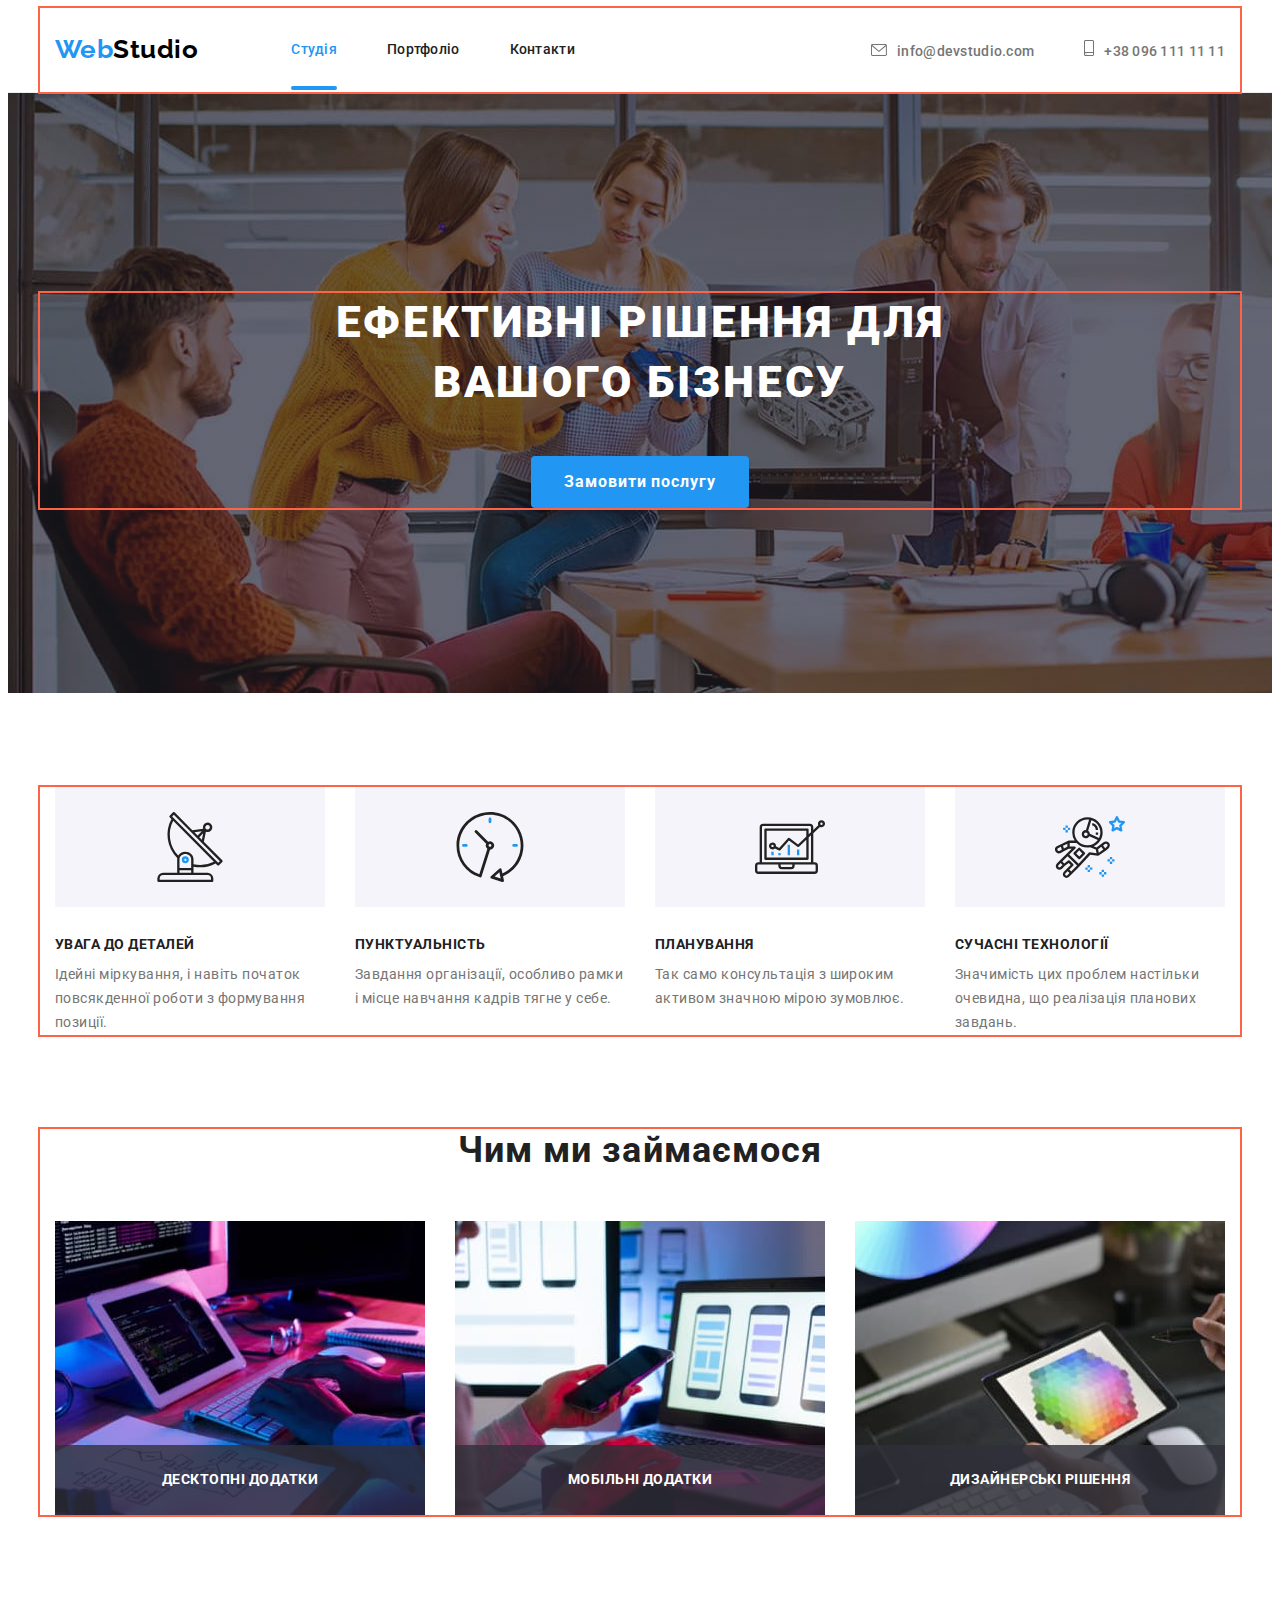
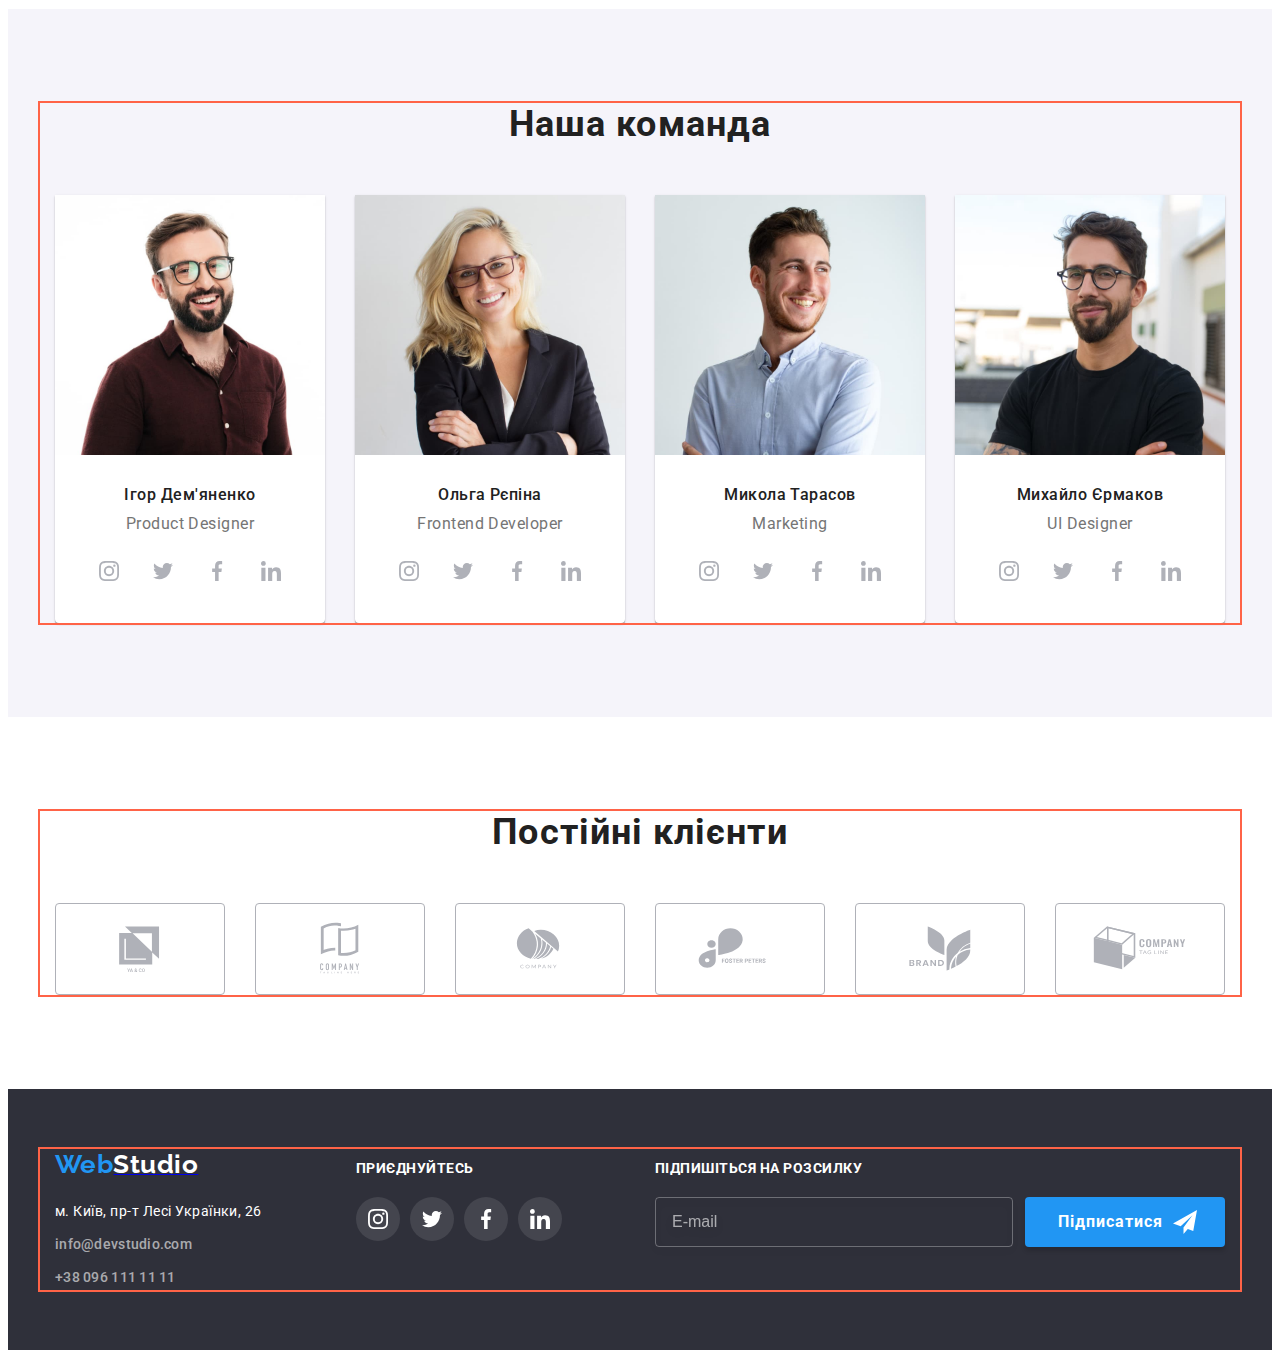
<file: index.html>
<!DOCTYPE html>
<html lang="uk">

<head>
    <meta charset="UTF-8" />
    <meta http-equiv="X-UA-Compatible" content="IE=edge" />
    <meta name="viewport" content="width=device-width, initial-scale=1.0" />
    <title>WebStudio</title>
    <link
        href="https://fonts.googleapis.com/css2?family=Raleway:wght@700&family=Roboto:wght@400;500;700;900&display=swap"
        rel="stylesheet">
    <link rel="stylesheet" href="https://cdnjs.cloudflare.com/ajax/libs/modern-normalize/1.1.0/modern-normalize.min.css"
        integrity="sha512-wpPYUAdjBVSE4KJnH1VR1HeZfpl1ub8YT/NKx4PuQ5NmX2tKuGu6U/JRp5y+Y8XG2tV+wKQpNHVUX03MfMFn9Q=="
        crossorigin="anonymous" referrerpolicy="no-referrer" />
    <link rel="stylesheet" href="./css/styles.css" />
</head>


<!--Шапка сайту  -->

<body>
    <header>
        <div class="container main-nav">
            <a href="./index.html" class="logo"> <span class="web">Web</span>Studio</a>

            <nav>
                <ul class="site-nav list">
                    <li class="item"><a href="./index.html" class="link current">Студія</a></li>
                    <li class="item"><a href="./portfolio.html" class="link">Портфоліо</a></li>
                    <li class="item"><a href="" class="link">Контакти</a></li>
                </ul>
            </nav>
            <ul class="auth-nav list">
                <li class="item mail-item"><a href="mailto:info@devstudio.com" class="link mail">
                        <svg class="svg-mail" width="16" height="12">
                            <use href="./images/icon.svg#icon-mail"></use>
                        </svg>info@devstudio.com</a></li>
                <li class="item tel-item"><a href="tel:+380961111111" class="link tel">
                        <svg class="svg-tel" width="10" height="16">
                            <use href="./images/icon.svg#icon-smartphone"></use>
                        </svg>+38 096 111 11 11</a></li>

            </ul>
        </div>

    </header>


    <!-- Герой -->

    <main>
        <section class="hero">
            <div class="container">
                <h1 class="hero-title"> ЕФЕКТИВНІ РІШЕННЯ ДЛЯ ВАШОГО БІЗНЕСУ</h1>
                <button type="button" class="button" data-modal-open>Замовити послугу</button>
            </div>

        </section>

        <!-- Особливості -->
        <section class="feature">
            <div class="container">
                <ul class="list">
                    <li class="feature-item">
                        <div class="feature-icons">
                            <svg class="feature-icon" width="70" heihgt="70">
                                <use href="./images/icon.svg#icon-anthena"></use>
                            </svg>
                        </div>
                        <h3 class="feature-title">УВАГА ДО ДЕТАЛЕЙ</h3>
                        <p class="feature-text">Ідейні міркування, і навіть початок повсякденної роботи з формування
                            позиції.</p>
                    </li>
                    <li class="feature-item">
                        <div class="feature-icons">
                            <svg class="feature-icon" width="70" heihgt="70">
                                <use href="./images/icon.svg#icon-clock"></use>
                            </svg>
                        </div>
                        <h3 class="feature-title">ПУНКТУАЛЬНІСТЬ</h3>
                        <p class="feature-text">Завдання організації, особливо рамки і місце навчання кадрів тягне у
                            себе.
                        </p>
                    </li>
                    <li class="feature-item">
                        <div class="feature-icons">
                            <svg class="feature-icon" width="70" heihgt="70">
                                <use href="./images/icon.svg#icon-diagram"></use>
                            </svg>
                        </div>
                        <h3 class="feature-title">ПЛАНУВАННЯ</h3>
                        <p class="feature-text">Так само консультація з широким активом значною мірою зумовлює.</p>
                    </li>
                    <li class="feature-item">
                        <div class="feature-icons">
                            <svg class="feature-icon" width="70" heihgt="70">
                                <use href="./images/icon.svg#icon-astronaut"></use>
                            </svg>
                        </div>
                        <h3 class="feature-title">СУЧАСНІ ТЕХНОЛОГІЇ</h3>
                        <p class="feature-text">Значимість цих проблем настільки очевидна, що реалізація планових
                            завдань.
                        </p>
                    </li>
                </ul>
            </div>

        </section>

        <!-- Чим ми займаємося -->
        <section class="section">
            <div class="container">
                <h2 class="section-title">Чим ми займаємося</h2>
                <ul class="list">
                    <li class="list-img"> <img src="./images/laptop1.jpg" alt="ноутбук" width="370">
                        <p class="list-text">Десктопні додатки</p>
                    </li>
                    <li class="list-img"> <img src="./images/phone2.jpg" alt="телефон" width="370">
                        <p class="list-text">Мобільні додатки</p>
                    </li>
                    <li class="list-img"> <img src="./images/tablet3.jpg" alt="планшет" width="370">
                        <p class="list-text">Дизайнерські рішення</p>
                    </li>
                </ul>
            </div>

        </section>

        <!-- Наша команда -->
        <section class="section team">
            <div class="container">
                <h2 class="section-title">Наша команда</h2>
                <ul class="list">
                    <li class="list-item">

                        <img src="./images/ihor.jpg" alt="ihor" width="270" />
                        <div class="name-work">
                            <p class="name">Ігор Дем'яненко</p>
                            <p class="work">Product Designer</p>
                            <ul class="soc-list list">
                                <li class="soc-item">
                                    <a href="" class="soc-link">
                                        <svg class="icon-site" width="20" height="20">
                                            <use href="./images/icon.svg#icon-inst"></use>
                                        </svg>
                                    </a>
                                </li>
                                <li class="soc-item">
                                    <a href="" class="soc-link">
                                        <svg class="icon-site" width="20" height="20">
                                            <use href="./images/icon.svg#icon-twit"></use>
                                        </svg>
                                    </a>
                                </li>
                                <li class="soc-item">
                                    <a href="" class="soc-link">
                                        <svg class="icon-site" width="20" height="20">
                                            <use href="./images/icon.svg#icon-facebook"></use>
                                        </svg>
                                    </a>
                                </li>
                                <li class="soc-item">
                                    <a href="" class="soc-link">
                                        <svg class="icon-site" width="20" height="20">
                                            <use href="./images/icon.svg#icon-linked"></use>
                                        </svg>
                                    </a>
                                </li>
                            </ul>
                        </div>



                    </li>
                    <li class="list-item">

                        <img src="./images/olha2.jpg" alt="olha" width="270" />
                        <div class="name-work">
                            <p class="name">Ольга Рєпіна</p>
                            <p class="work">Frontend Developer</p>
                            <ul class="soc-list list">
                                <li class="soc-item">
                                    <a href="" class="soc-link">
                                        <svg class="icon-site" width="20" height="20">
                                            <use href="./images/icon.svg#icon-inst"></use>
                                        </svg>
                                    </a>
                                </li>
                                <li class="soc-item">
                                    <a href="" class="soc-link">
                                        <svg class="icon-site" width="20" height="20">
                                            <use href="./images/icon.svg#icon-twit"></use>
                                        </svg>
                                    </a>
                                </li>
                                <li class="soc-item">
                                    <a href="" class="soc-link">
                                        <svg class="icon-site" width="20" height="20">
                                            <use href="./images/icon.svg#icon-facebook"></use>
                                        </svg>
                                    </a>
                                </li>
                                <li class="soc-item">
                                    <a href="" class="soc-link">
                                        <svg class="icon-site" width="20" height="20">
                                            <use href="./images/icon.svg#icon-linked"></use>
                                        </svg>
                                    </a>
                                </li>
                            </ul>
                        </div>



                    </li>
                    <li class="list-item">

                        <img src="./images/mykola3.jpg" alt="mykola" width="270" />
                        <div class="name-work">
                            <p class="name">Микола Тарасов</p>
                            <p class="work">Marketing</p>
                            <ul class="soc-list list">
                                <li class="soc-item">
                                    <a href="" class="soc-link">
                                        <svg class="icon-site" width="20" height="20">
                                            <use href="./images/icon.svg#icon-inst"></use>
                                        </svg>
                                    </a>
                                </li>
                                <li class="soc-item">
                                    <a href="" class="soc-link">
                                        <svg class="icon-site" width="20" height="20">
                                            <use href="./images/icon.svg#icon-twit"></use>
                                        </svg>
                                    </a>
                                </li>
                                <li class="soc-item">
                                    <a href="" class="soc-link">
                                        <svg class="icon-site" width="20" height="20">
                                            <use href="./images/icon.svg#icon-facebook"></use>
                                        </svg>
                                    </a>
                                </li>
                                <li class="soc-item">
                                    <a href="" class="soc-link">
                                        <svg class="icon-site" width="20" height="20">
                                            <use href="./images/icon.svg#icon-linked"></use>
                                        </svg>
                                    </a>
                                </li>
                            </ul>
                        </div>


                    </li>
                    <li class="list-item">

                        <img src="./images/mykhailo.jpg" alt="mykhailo" width="270" />
                        <div class="name-work">
                            <p class="name">Михайло Єрмаков</p>
                            <p class="work">UI Designer</p>
                            <ul class="soc-list list">
                                <li class="soc-item">
                                    <a href="" class="soc-link">
                                        <svg class="icon-site" width="20" height="20">
                                            <use href="./images/icon.svg#icon-inst"></use>
                                        </svg>
                                    </a>
                                </li>
                                <li class="soc-item">
                                    <a href="" class="soc-link">
                                        <svg class="icon-site" width="20" height="20">
                                            <use href="./images/icon.svg#icon-twit"></use>
                                        </svg>
                                    </a>
                                </li>
                                <li class="soc-item">
                                    <a href="" class="soc-link">
                                        <svg class="icon-site" width="20" height="20">
                                            <use href="./images/icon.svg#icon-facebook"></use>
                                        </svg>
                                    </a>
                                </li>
                                <li class="soc-item">
                                    <a href="" class="soc-link">
                                        <svg class="icon-site" width="20" height="20">
                                            <use href="./images/icon.svg#icon-linked"></use>
                                        </svg>
                                    </a>
                                </li>
                            </ul>

                        </div>


                    </li>

                </ul>
            </div>

        </section>
        <section class="section">
            <div class="container">
                <h2 class="section-title">Постійні клієнти</h2>
                <ul class="list list-klient">
                    <li class="item-klient">
                        <a class="link-klient" href="">
                            <svg class="icon-klient" width="106" height="60">
                                <use href="./images/icon.svg#icon-klient1">

                                </use>
                            </svg></a>
                    </li>
                    <li class="item-klient">
                        <a class="link-klient" href="">
                            <svg class="icon-klient" width="106" height="60">
                                <use href="./images/icon.svg#icon-klient2">

                                </use>
                            </svg></a>
                    </li>
                    <li class="item-klient">
                        <a class="link-klient" href="">
                            <svg class="icon-klient" width="106" height="60">
                                <use href="./images/icon.svg#icon-klient3">

                                </use>
                            </svg></a>
                    </li>
                    <li class="item-klient">
                        <a class="link-klient" href="">
                            <svg class="icon-klient" width="106" height="60">
                                <use href="./images/icon.svg#icon-klient4">

                                </use>
                            </svg></a>
                    </li>
                    <li class="item-klient">
                        <a class="link-klient" href="">
                            <svg class="icon-klient" width="106" height="60">
                                <use href="./images/icon.svg#icon-klient5">

                                </use>
                            </svg></a>
                    </li>
                    <li class="item-klient">
                        <a class="link-klient" href="">
                            <svg class="icon-klient" width="106" height="60">
                                <use href="./images/icon.svg#icon-klient6">

                                </use>
                            </svg></a>
                    </li>
                </ul>
            </div>
        </section>

    </main>

    <!-- Підвал -->
    <footer class="footer">
        <div class="container">
            <div class=""> <a href="./index.html" class="footer-logo"> <span class="web">Web</span><span
                        class="studio">Studio</span>
                </a>
                <address class="address">
                    <p class="address-text">м. Київ, пр-т Лесі Українки, 26</p>
                    <ul class="footer-list list">
                        <li> <a href="mailto:info@devstudio.com" class="link footer-mail">info@devstudio.com</a> </li>
                        <li> <a href="tel:+380961111111" class="link footer-tel">+38 096 111 11 11</a> </li>
                    </ul>
                </address>
            </div>

            <div class="add-footer">
                <h3 class="footer-title">ПРИЄДНУЙТЕСЬ</h3>
                <ul class="list list-footer">
                    <li class="item-soc-footer">
                        <a href="" class="link-footer">
                            <svg class="icon-footer" width="20" height="20">
                                <use href="./images/icon.svg#icon-inst"></use>
                            </svg>
                        </a>
                    </li>
                    <li class="item-soc-footer">
                        <a href="" class="link-footer">
                            <svg class="icon-footer" width="20" height="20">
                                <use href="./images/icon.svg#icon-twit"></use>
                            </svg>
                        </a>
                    </li>
                    <li class="item-soc-footer">
                        <a href="" class="link-footer">
                            <svg class="icon-footer" width="20" height="20">
                                <use href="./images/icon.svg#icon-facebook"></use>
                            </svg>
                        </a>
                    </li>
                    <li class="item-soc-footer">
                        <a href="" class="link-footer">
                            <svg class="icon-footer" width="20" height="20">
                                <use href="./images/icon.svg#icon-linked"></use>
                            </svg>
                        </a>
                    </li>
                </ul>
            </div>
            <div class="footer-sunscribe">
                <h3 class="footer-title">Підпишіться на розсилку</h3>
                <form class="subscribe">

                    <input type="email" class="input-subscribe" placeholder="E-mail">
                    <button type="submit" class="button btn-telegram">Підписатися <span class="telegram">
                            <svg class="icon-telegram" width="24" height="24">
                                <use href="./images/icon.svg#icon-telegram"></use>
                            </svg>
                        </span> </button>

                </form>

            </div>

        </div>



    </footer>
    <div class="backdrop is-hidden" data-modal>
        <div class="modal">
            <button type="button" class="modal-close" data-modal-close>
                <svg class="icon-close" width="11" height="11">
                    <use href="./images/icon.svg#icon-close"></use>
                </svg>
            </button>
            <h2 class="modal-title">Залиште свої дані, ми вам передзвонимо</h2>
            <form class="modal-form">
                <div class="modal-field">
                    <label for="name" class="input-label">Ім'я</label>
                    <div class="modal-wrap">
                        <input id="name" type="text" class="modal-input" name="user-name">
                        <svg class="modal-icon" width="18" height="18">
                            <use href="./images/icon.svg#icon-person"></use>
                        </svg>
                    </div>
                </div>

                <div class="modal-field">
                    <label for="tel" class="input-label">Телефон</label>
                    <div class="modal-wrap"> <input id="tel" type="tel" class="modal-input" name="user-tel">
                        <svg class="modal-icon" width="18" height="18">
                            <use href="./images/icon.svg#icon-phone-black"></use>
                        </svg>
                    </div>

                </div>
                <div class="modal-field">
                    <label for="mail" class="input-label">Пошта</label>
                    <div class="modal-wrap"> <input id="mail" type="email" name="user-mail" class="modal-input">
                        <svg class="modal-icon" width="18" height="18">
                            <use href="./images/icon.svg#icon-email-black"></use>
                        </svg>
                    </div>
                </div>

                <div class="modal-field">
                    <label for="comment-title" class="input-label">Коментар</label>
                    <textarea name="user-comment" id="comment-title" placeholder="Введіть текст"
                        class="comment"></textarea>

                </div>

                <div class="modal-field">
                    <input type="checkbox" name="policy" id="policy" class="modal-check hide">
                    <label for="policy" class="check-text">
                        <span>
                            <svg class="check-icon" width="16" height="15">
                                <use href="./images/icon.svg#icon-check"></use>
                            </svg>
                        </span>
                        Погоджуюся з розсилкою та приймаю <a href="" class="link-policy">Умови договору</a> </label>
                </div>
                <button type="submit" class="button send">Відправити</button>
            </form>
        </div>
    </div>

    <script src="./js/modal.js"></script>
</body>

</html>
</file>
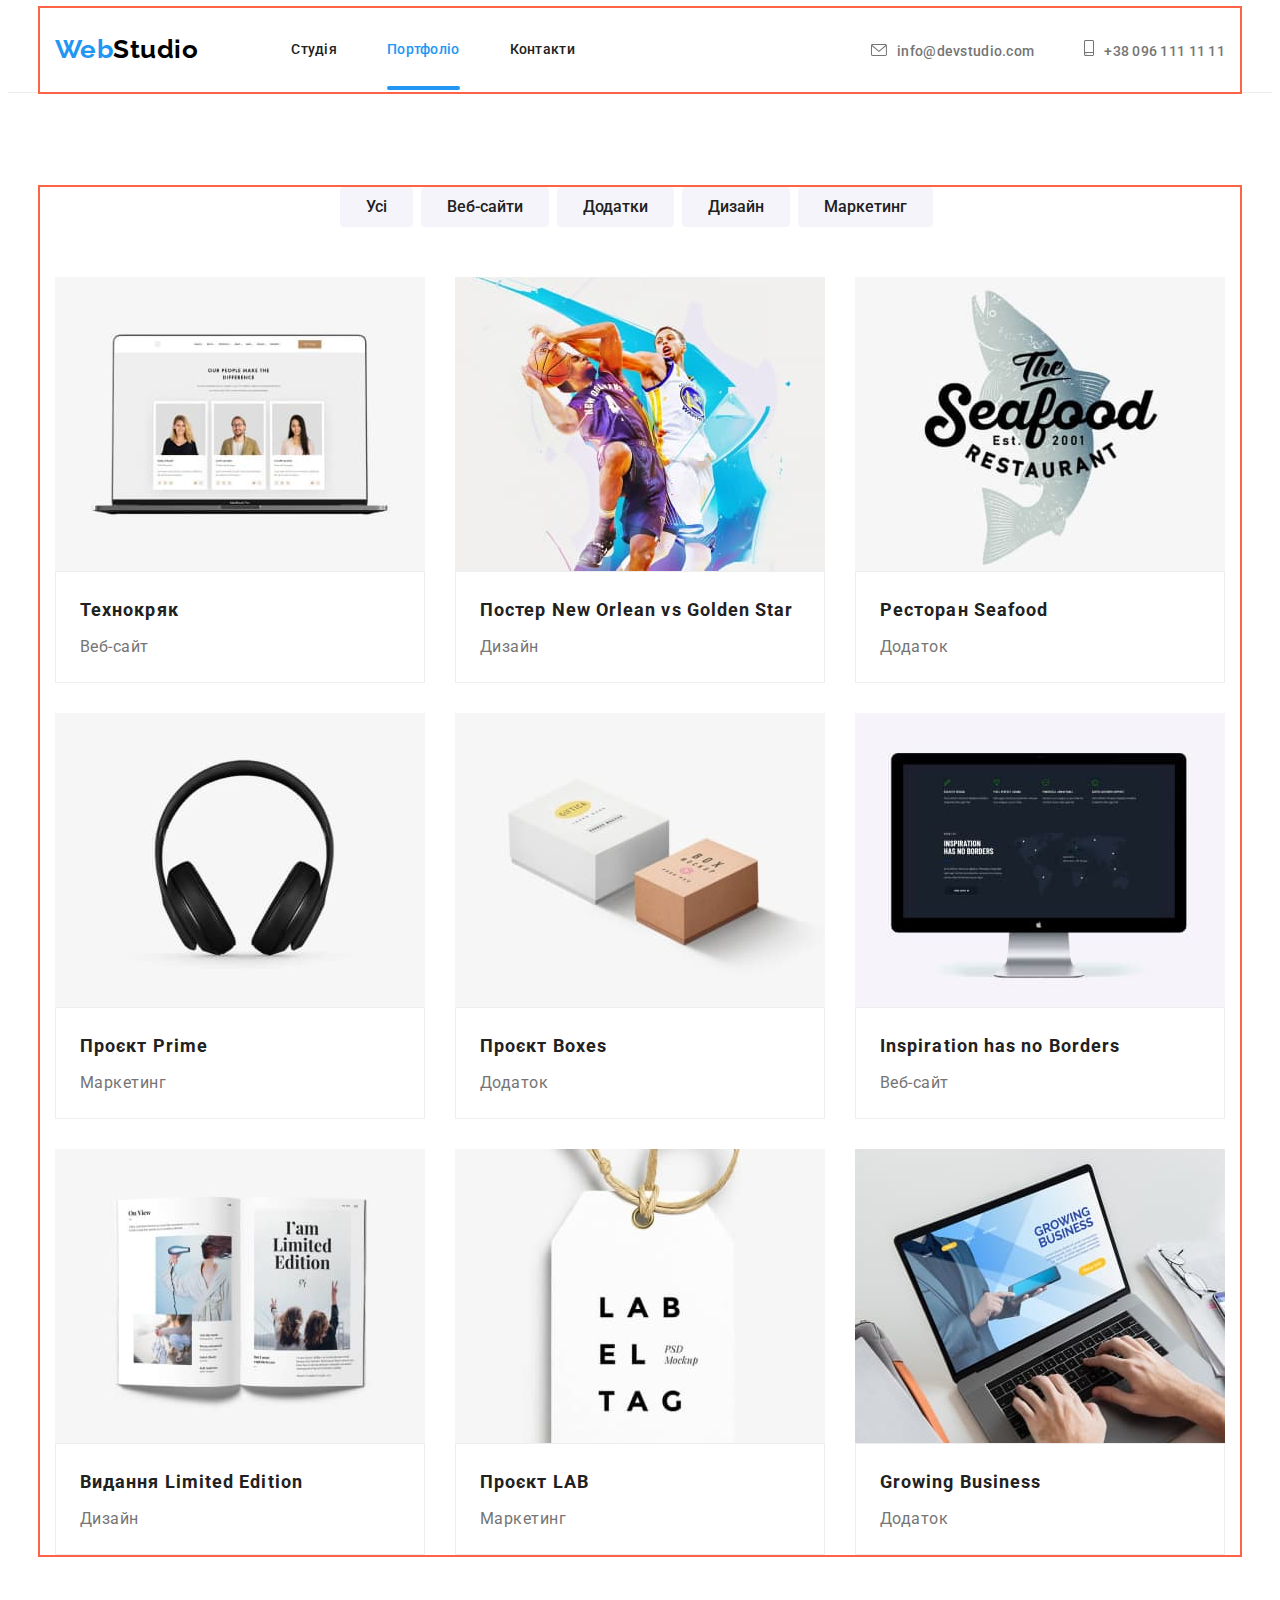
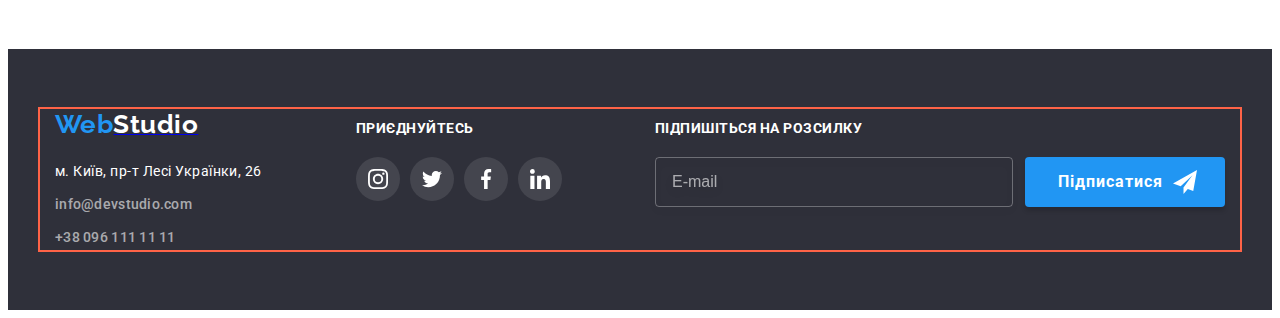
<file: portfolio.html>
<!DOCTYPE html>
<html lang="uk">

<head>
    <meta charset="UTF-8" />
    <meta http-equiv="X-UA-Compatible" content="IE=edge" />
    <meta name="viewport" content="width=device-width, initial-scale=1.0" />
    <title>WebStudio</title>
    <link href="https://fonts.googleapis.com/css2?family=Raleway:wght@700&family=Roboto:wght@400;500;700&display=swap"
        rel="stylesheet">
    <link rel="stylesheet" href="https://cdnjs.cloudflare.com/ajax/libs/modern-normalize/1.1.0/modern-normalize.min.css"
        integrity="sha512-wpPYUAdjBVSE4KJnH1VR1HeZfpl1ub8YT/NKx4PuQ5NmX2tKuGu6U/JRp5y+Y8XG2tV+wKQpNHVUX03MfMFn9Q=="
        crossorigin="anonymous" referrerpolicy="no-referrer" />
    <link rel="stylesheet" href="./css/styles.css" />
</head>

<!-- Шапка сайту -->

<body>
    <header>
        <div class="container main-nav">
            <a href="./index.html" class="logo"> <span class="web">Web</span>Studio</a>

            <nav>
                <ul class="site-nav list">
                    <li class="item"><a href="./index.html" class="link">Студія</a></li>
                    <li class="item"><a href="./portfolio.html" class="link current">Портфоліо</a></li>
                    <li class="item"><a href="" class="link">Контакти</a></li>
                </ul>
            </nav>
            <ul class="auth-nav list">
                <li class="item mail-item"><a href="mailto:info@devstudio.com" class="link mail">
                        <svg class="svg-mail" width="16" height="12">
                            <use href="./images/icon.svg#icon-mail"></use>
                        </svg>info@devstudio.com</a></li>
                <li class="item tel-item"><a href="tel:+380961111111" class="link tel">
                        <svg class="svg-tel" width="10" height="16">
                            <use href="./images/icon.svg#icon-smartphone"></use>
                        </svg>+38 096 111 11 11</a></li>

            </ul>
        </div>

    </header>

    <!--Портфоліо  -->

    <main>
        <section class="section">
            <div class="container">
                <ul class="filter-item">
                    <li class="list"><button type="button" class="filter">Усі</button></li>
                    <li class="list"><button type="button" class="filter">Веб-сайти</button></li>
                    <li class="list"><button type="button" class="filter">Додатки</button></li>
                    <li class="list"><button type="button" class="filter">Дизайн</button></li>
                    <li class="list"><button type="button" class="filter">Маркетинг</button></li>
                </ul>

                <ul class="list">

                    <li class="list card"><a href="#" class="list-link">
                            <div class="box-wrap">
                                <img src="./images/web-site.jpg" alt="комп" width="370">
                                <p class="text-card">Ресурс пропонує комплексні пропозиції з різним рівнем функціоналу
                                    та сервісів. Все це дозволить відвідувачу отримати вичерпні відомості про компанію
                                    чи приватну особу.</p>
                            </div>
                            <div class="img-list">
                                <p class="description">Технокряк</p>
                                <p class="type">Веб-сайт</p>
                            </div>


                        </a>
                    </li>
                    <li class="list card"><a href="#" class="list-link">
                            <div class="box-wrap">
                                <img src="./images/desing.jpg" alt="макет" width="370">
                                <p class="text-card">Ресурс пропонує комплексні пропозиції з різним рівнем функціоналу
                                    та сервісів. Все це дозволить відвідувачу отримати вичерпні відомості про компанію
                                    чи приватну особу.</p>
                            </div>
                            <div class="img-list">
                                <p class="description">Постер New Orlean vs Golden Star</p>
                                <p class="type">Дизайн</p>
                            </div>


                        </a>
                    </li>
                    <li class="list card"><a href="#" class="list-link">
                            <div class="box-wrap">
                                <img src="./images/app.jpg" alt="додаток" width="370">
                                <p class="text-card">Ресурс пропонує комплексні пропозиції з різним рівнем функціоналу
                                    та сервісів. Все це дозволить відвідувачу отримати вичерпні відомості про компанію
                                    чи приватну особу.</p>
                            </div>
                            <div class="img-list">
                                <p class="description">Ресторан Seafood</p>
                                <p class="type">Додаток</p>
                            </div>


                        </a>
                    </li>
                    <li class="list card"><a href="#" class="list-link">
                            <div class="box-wrap">
                                <img src="./images/marketing.jpg" alt="маркетинг" width="370">
                                <p class="text-card">Ресурс пропонує комплексні пропозиції з різним рівнем функціоналу
                                    та сервісів. Все це дозволить відвідувачу отримати вичерпні відомості про компанію
                                    чи приватну особу.</p>
                            </div>
                            <div class="img-list">
                                <p class="description">Проєкт Prime</p>
                                <p class="type">Маркетинг</p>
                            </div>


                        </a>
                    </li>
                    <li class="list card"><a href="#" class="list-link">
                            <div class="box-wrap">
                                <img src="./images/boxes.jpg" alt="бокси" width="370">
                                <p class="text-card">Ресурс пропонує комплексні пропозиції з різним рівнем функціоналу
                                    та сервісів. Все це дозволить відвідувачу отримати вичерпні відомості про компанію
                                    чи приватну особу.</p>
                            </div>
                            <div class="img-list">
                                <p class="description">Проєкт Boxes</p>
                                <p class="type">Додаток</p>
                            </div>


                        </a>
                    </li>
                    <li class="list card"><a href="#" class="list-link">
                            <div class="box-wrap">
                                <img src="./images/mac.jpg" alt="мак" width="370">
                                <p class="text-card">Ресурс пропонує комплексні пропозиції з різним рівнем функціоналу
                                    та сервісів. Все це дозволить відвідувачу отримати вичерпні відомості про компанію
                                    чи приватну особу.</p>
                            </div>
                            <div class="img-list">
                                <p class="description">Inspiration has no Borders</p>
                                <p class="type">Веб-сайт</p>
                            </div>


                        </a>
                    </li>
                    <li class="list card"><a href="#" class="list-link">
                            <div class="box-wrap">
                                <img src="./images/magazine.jpg" alt="журнал" width="370">
                                <p class="text-card">Ресурс пропонує комплексні пропозиції з різним рівнем функціоналу
                                    та сервісів. Все це дозволить відвідувачу отримати вичерпні відомості про компанію
                                    чи приватну особу.</p>
                            </div>
                            <div class="img-list">
                                <p class="description">Видання Limited Edition</p>
                                <p class="type">Дизайн</p>
                            </div>


                        </a>
                    </li>
                    <li class="list card"><a href="#" class="list-link">
                            <div class="box-wrap">
                                <img src="./images/lab.jpg" alt="проект" width="370">
                                <p class="text-card">Ресурс пропонує комплексні пропозиції з різним рівнем функціоналу
                                    та сервісів. Все це дозволить відвідувачу отримати вичерпні відомості про компанію
                                    чи приватну особу.</p>
                            </div>
                            <div class="img-list">
                                <p class="description">Проєкт LAB</p>
                                <p class="type">Маркетинг</p>
                            </div>


                        </a>
                    </li>
                    <li class="list card"><a href="#" class="list-link">
                            <div class="box-wrap">
                                <img src="./images/business.jpg" alt="робота" width="370">
                                <p class="text-card">Ресурс пропонує комплексні пропозиції з різним рівнем функціоналу
                                    та сервісів. Все це дозволить відвідувачу отримати вичерпні відомості про компанію
                                    чи приватну особу.</p>
                            </div>
                            <div class="img-list">
                                <p class="description">Growing Business</p>
                                <p class="type">Додаток</p>
                            </div>

                        </a>
                    </li>

                </ul>
            </div>
        </section>
    </main>


    <!-- Підвал -->
    <footer class="footer">
        <div class="container">
            <div class=""> <a href="./index.html" class="footer-logo"> <span class="web">Web</span><span
                        class="studio">Studio</span>
                </a>
                <address class="address">
                    <p class="address-text">м. Київ, пр-т Лесі Українки, 26</p>
                    <ul class="footer-list list">
                        <li> <a href="mailto:info@devstudio.com" class="link footer-mail">info@devstudio.com</a> </li>
                        <li> <a href="tel:+380961111111" class="link footer-tel">+38 096 111 11 11</a> </li>
                    </ul>
                </address>
            </div>

            <div class="add-footer">
                <h3 class="footer-title">ПРИЄДНУЙТЕСЬ</h3>
                <ul class="list list-footer">
                    <li class="item-soc-footer">
                        <a href="" class="link-footer">
                            <svg class="icon-footer" width="20" height="20">
                                <use href="./images/icon.svg#icon-inst"></use>
                            </svg>
                        </a>
                    </li>
                    <li class="item-soc-footer">
                        <a href="" class="link-footer">
                            <svg class="icon-footer" width="20" height="20">
                                <use href="./images/icon.svg#icon-twit"></use>
                            </svg>
                        </a>
                    </li>
                    <li class="item-soc-footer">
                        <a href="" class="link-footer">
                            <svg class="icon-footer" width="20" height="20">
                                <use href="./images/icon.svg#icon-facebook"></use>
                            </svg>
                        </a>
                    </li>
                    <li class="item-soc-footer">
                        <a href="" class="link-footer">
                            <svg class="icon-footer" width="20" height="20">
                                <use href="./images/icon.svg#icon-linked"></use>
                            </svg>
                        </a>
                    </li>
                </ul>
            </div>
            <div class="footer-sunscribe">
                <h3 class="footer-title">Підпишіться на розсилку</h3>
                <form class="subscribe">

                    <input type="email" class="input-subscribe" placeholder="E-mail">
                    <button type="submit" class="button btn-telegram">Підписатися <span class="telegram">
                            <svg class="icon-telegram" width="24" height="24">
                                <use href="./images/icon.svg#icon-telegram"></use>
                            </svg>
                        </span> </button>

                </form>

            </div>

        </div>



    </footer>
</body>

</html>
</file>
<file: css/styles.css>
/* колір основного тексту  rgba(33, 33, 33, 1); */

/* колір другорядного тексту rgba(117, 117, 117, 1) */

/* акцент rgba(33, 150, 243, 1) */

/* білий #FFFFFF */

/* Основний колір фону rgba(47, 48, 58, 1) */

/* другорядний колір фону  rgba(245, 244, 250, 1);*/


html {
    box-sizing: border-box;
}

*,
*::before,
*::after {
    box-sizing: inherit;
}

:root {
    --primary-text-color: rgba(33, 33, 33, 1);
    --secondary-text-color: rgba(117, 117, 117, 1);
    --placeholder: rgba(117, 117, 117, 0.5);
    --accent-color: rgba(33, 150, 243, 1);
    --primary-bgc: rgba(47, 48, 58, 1);
    --bgc-list-text: rgba(47, 48, 58, 0.8);
    --secondary-bgc: rgba(245, 244, 250, 1);
    --white-text: rgba(255, 255, 255, 1);
    --address-text: rgba(255, 255, 255, 0.6);
    --black-logo: rgba(0, 0, 0, 1);
    --bgc-img-list-e: rgba(238, 238, 238, 1);
    --shadow-filter: rgba(0, 0, 0, 0.1);
    --shadow-filterr: rgba(0, 0, 0, 0.08);
    --shadow-filterrr: rgba(0, 0, 0, 0.12);
    --shadow-list-link: rgba(0, 0, 0, 0.12);
    --shadow-list-linkk: rgba(0, 0, 0, 0.06);
    --shadow-list-linkkk: rgba(0, 0, 0, 0.16);
    --primary-icon-color: rgba(175, 177, 184, 1);
    --bgd-icon-footer: rgba(255, 255, 255, 0.1);
    --accent-card-bcg: rgba(33, 150, 243, 0.9);
    --backdrop: rgba(0, 0, 0, 0.2);
    --br-input: rgba(33, 33, 33, 0.2);
    --button-shadow: rgba(0, 0, 0, 0.15);
    --button-hover: rgba(24, 140, 232, 1);
    --sunscribe-shadow: rgba(255, 255, 255, 0.3);
}



body {
    background-color: var(--white-text);
    color: var(--primary-text-color);
    font-family: 'Roboto', sans-serif;
    letter-spacing: 0.03em;
}

/* Утилити */

.list {
    display: flex;
    flex-wrap: wrap;
    list-style: none;
    margin: 0;
    padding: 0;
}

.hide {
    border: 0;
    clip: rect(1px, 1px, 1px, 1px);
    -webkit-clip-path: inset(50%);
    clip-path: inset(50%);
    height: 1px;
    margin: -1px;
    overflow: hidden;
    padding: 0;
    position: absolute;
    width: 1px;
    word-wrap: normal !important;
}

h1,
h2,
h3,
p,
ul {
    margin: 0;
    padding: 0;
}

.list-link {
    display: block;
    text-decoration: none;

    transition: box-shadow 250ms cubic-bezier(0.4, 0, 0.2, 1);
}

.list-link:hover,
.list-link:focus {
    box-shadow: 0px 1px 1px var(--shadow-list-link),
        0px 4px 4px var(--shadow-list-linkk),
        1px 4px 6px var(--shadow-list-linkkk);
}

img {
    display: block;
    max-width: 100%;
    height: auto;

}

.container {
    margin-left: auto;
    margin-right: auto;
    width: 1200px;
    padding-left: 15px;
    padding-right: 15px;
    /* padding-top: 94px;
    padding-bottom: 94px; */
    outline: 2px solid tomato;
}

/* header */
header {
    border-bottom: 1px solid #ECECEC;
    ;
}

/* Main-nav */
.main-nav {
    display: flex;
    align-items: center;
}

/* Logo */

.link,
.logo {
    text-decoration: none;
    display: inline-block;
}



.logo,
.web {
    display: inline-block;

    color: var(--accent-color);
    font-family: 'Raleway', sans-serif;
    font-weight: 700;
    font-size: 26px;
    line-height: 1.2;
}

.logo:hover {
    color: var(--accent-color);
}

.logo {
    color: var(--black-logo);

    padding-top: 25px;
    padding-bottom: 25px;
    margin-right: 93px;

    transition: color 250ms cubic-bezier(0.4, 0, 0.2, 1);
}



/* Site nav */
.site-nav {
    display: flex;
}

.site-nav .item+.item {
    margin-left: 50px;
}

.site-nav .link.current {
    color: var(--accent-color);
    position: relative;

}

.current::after {
    position: absolute;
    bottom: 0px;
    left: 0;
    content: "";
    width: 100%;
    height: 4px;
    background-color: var(--accent-color);
    border-radius: 2px;
}

.site-nav .link {
    display: block;
    color: var(--primary-text-color);
    font-weight: 500;
    font-size: 14px;
    line-height: 1.14;
    letter-spacing: 0.02em;

    padding-top: 32px;
    padding-bottom: 32px;
    transition: color 250ms cubic-bezier(0.4, 0, 0.2, 1);


}

.site-nav .link:hover,
.site-nav .link:focus {
    color: var(--accent-color);
}


/* Auth nav */

.auth-nav {
    display: flex;
    margin-left: auto;
    align-items: baseline;
    justify-content: baseline;
}

.auth-nav .link {
    display: block;
    color: var(--secondary-text-color);

    font-weight: 500;
    font-size: 14px;
    line-height: 1.14;
    letter-spacing: 0.02em;


    padding-top: 32px;
    padding-bottom: 32px;

    transition: color 250ms cubic-bezier(0.4, 0, 0.2, 1);

}



.auth-nav .item+.item {
    margin-left: 50px;
}

.auth-nav .link:hover,
.auth-nav .link:focus {
    color: var(--accent-color);
}


.svg-tel {
    fill: var(--secondary-text-color);
    margin-right: 10px;
}



.svg-tel:hover,
.svg-tel:focus {
    fill: var(--accent-color);
}

.tel:hover .svg-tel,
.tel:focus .svg-tel {
    fill: var(--accent-color);
}


.tel-item {
    display: flex;
    justify-content: baseline;
    align-items: center;
}

.svg-mail {
    fill: var(--secondary-text-color);
    margin-right: 10px;
}

.svg-mail:hover,
.svg-mail:focus {
    fill: var(--accent-color);
}

.mail:hover .svg-mail,
.mail:focus .svg-mail {
    fill: var(--accent-color);
}

/* LINK */
.link {
    display: block;
    font-weight: 500;
    font-size: 14px;
    line-height: 1.14;
    letter-spacing: 0.02em;
}

/* Hero */

.hero,
.hero-title {

    color: var(--white-text);
    /* background: var(--primary-bgc); */
    font-weight: 900;
    font-size: 44px;
    line-height: 1.36;
    text-align: center;
    letter-spacing: 0.06em;
    text-transform: uppercase;
}

.hero-title {
    margin-bottom: 30px;
    margin-left: auto;

    margin-right: auto;

    width: 696px;
}

.hero {
    max-width: 1600px;
    height: 600px;
    left: 0px;
    right: 0px;
    background-color: var(--primary-bgc);
    margin-left: auto;
    margin-right: auto;

    background-image: linear-gradient(to right, rgba(47, 48, 58, 0.4), rgba(47, 48, 58, 0.4)),
        url(../images/bgc-main.jpg);
    padding-top: 200px;
    padding-bottom: 200px;
}

.button {
    display: inline-block;
    padding: 10px 32px;
    min-width: 216px;
    /* margin-bottom: 294px; */

    color: var(--white-text);
    background: var(--accent-color);

    font-family: 'Roboto', sans-serif;
    font-weight: 700;
    font-size: 16px;
    line-height: 1.88;
    align-items: center;
    text-align: center;
    letter-spacing: 0.06em;
    box-shadow: 0px 4px 4px var(--button-shadow);
    border-radius: 4px;
    border: 1px solid transparent;

    cursor: pointer;
    transition: color 250ms cubic-bezier(0.4, 0, 0.2, 1), background-color 250ms cubic-bezier(0.4, 0, 0.2, 1);
}

.button:hover,
.button:focus {
    background-color: var(--button-hover);
}


/*  Button Portfolio*/

.filter {
    display: block;
    padding: 6px 25px;
    min-width: 73px;
    margin-right: 8px;

    color: var(--primary-text-color);
    background-color: var(--secondary-bgc);
    font-family: 'Roboto', sans-serif;
    font-weight: 500;
    font-size: 16px;
    line-height: 1.62;
    text-align: center;
    border-radius: 4px;
    border: 1px solid transparent;

    transition: color 250ms cubic-bezier(0.4, 0, 0.2, 1), background-color 250ms cubic-bezier(0.4, 0, 0.2, 1);

    cursor: pointer;
}


.filter:hover,
.filter:focus {
    color: var(--white-text);
    background: var(--accent-color);
    box-shadow: 0px 3px 1px var(--shadow-filter), 0px 1px 2px var(--shadow-filterr), 0px 2px 2px var(--shadow-filterrr);
    border-radius: 4px;
}

.filter-item {
    display: flex;
    margin-bottom: 50px;
    justify-content: center;
}



/* Feature*/

.feature {
    color: var(--primary-text-color);
    padding-top: 94px;
}


.feature-item {

    width: 270px;
}

.list .feature-item+.feature-item {
    margin-left: 30px;
}

.feature-title {
    margin-bottom: 10px;

    color: var(--primary-text-color);
    font-size: 14px;
    line-height: 1.14;
    text-transform: uppercase;
}

.feature-text {
    color: var(--secondary-text-color);
    font-size: 14px;
    line-height: 1.71;

}




/* Section Чим ми ... и Наша команда*/

.section {
    padding-top: 94px;
    padding-bottom: 94px;
}

.section-title {
    margin-bottom: 50px;

    color: var(--primary-text-color);
    font-size: 36px;
    line-height: 1.17;
    text-align: center;
    letter-spacing: 0.03em;

}



.list .list-img+.list-img {
    margin-left: 30px;
}

.list .list-item+.list-item {
    margin-left: 30px;
}

.list-img {
    position: relative;
}

.list-text {
    position: absolute;
    bottom: 0%;


    font-weight: 700;
    font-size: 14px;
    line-height: 1.14;
    text-align: center;
    text-transform: uppercase;

    color: var(--white-text);
    background-color: var(--bgc-list-text);
    width: 370px;
    height: 70px;
    display: flex;
    align-items: center;
    justify-content: center;


}

.team {
    background-color: var(--secondary-bgc);

}


.list-item {
    background: var(--white-text);
    box-shadow: 0px 1px 3px rgba(0, 0, 0, 0.12), 0px 1px 1px rgba(0, 0, 0, 0.14), 0px 2px 1px rgba(0, 0, 0, 0.2);
    border-radius: 0px 0px 4px 4px;

}


.name {
    margin-bottom: 10px;

    color: var(--primary-text-color);
    font-weight: 500;
    font-size: 16px;
    line-height: 1.19;
    text-align: center;
}

.work {

    color: var(--secondary-text-color);
    font-size: 16px;
    line-height: 1.19;
    text-align: center;
    margin-bottom: 16px;
}

.name-work {
    padding-top: 30px;
    padding-bottom: 30px;
}

.soc-list {
    display: flex;
    justify-content: center;
    gap: 10px;

}

.soc-item {
    width: 44px;
    height: 44px;

}

.soc-link {
    display: flex;
    align-items: center;
    justify-content: center;
    width: 100%;
    height: 100%;
    background-color: var(--white-text);
    border-radius: 50%;

    transition: fill 250ms cubic-bezier(0.4, 0, 0.2, 1),
        background-color 250ms cubic-bezier(0.4, 0, 0.2, 1);
}

.icon-site {
    fill: var(--primary-icon-color);
}

.soc-link:hover,
.soc-link:focus {
    background-color: var(--accent-color);
}

.soc-link:hover .icon-site,
.soc-link:focus .icon-site {
    fill: var(--white-text);
}

/* Klients */

.list-klient {
    display: flex;
    justify-content: center;
    gap: 30px;
}

.item-klient {
    display: block;
    width: 170px;
    height: 92px;
}

.link-klient {
    display: block;
    width: 100%;
    height: 100%;
    display: flex;
    align-items: center;
    justify-content: center;
    border: 1px solid var(--primary-icon-color);
    border-radius: 4px;

    padding-top: 16px;
    padding-right: 32px;
    padding-bottom: 16px;
    padding-left: 32px;

    transition: border 250ms cubic-bezier(0.4, 0, 0.2, 1);

}

.link-klient:hover,
.link-klient:focus {
    border-color: var(--accent-color);

}

.link-klient:hover .icon-klient,
.link-klient:focus .icon-klient {
    fill: var(--accent-color);
}



.icon-klient {
    fill: var(--primary-icon-color);
    transition: fill 250ms cubic-bezier(0.4, 0, 0.2, 1);
}


/* Portfolio list */
.card {
    width: 370px;
    margin-right: 30px;
    margin-bottom: 30px;


}

.card:nth-child(3n) {
    margin-right: 0;
}

.card:nth-last-child(-n+3) {
    margin-bottom: 0;
}

.img-list {
    padding: 20px 24px;
    border: 1px solid var(--bgc-img-list-e);


}

.description {
    margin-bottom: 4px;

    color: var(--primary-text-color);
    font-weight: 700;
    font-size: 18px;
    line-height: 2.0;
    letter-spacing: 0.06em;

}

.type {
    color: var(--secondary-text-color);
    font-size: 16px;
    line-height: 1.88;
    letter-spacing: 0.03em;
}

.box-wrap {
    position: relative;
    overflow: hidden;

}

.text-card {

    position: absolute;
    top: 0;
    background-color: var(--accent-card-bcg);
    color: var(--white-text);
    font-size: 18px;
    line-height: 1.56;
    padding-top: 63px;
    padding-right: 24px;
    padding-bottom: 63px;
    padding-left: 24px;
    height: 100%;
    transform: translateY(100%);
    transition: transform 250ms cubic-bezier(0.4, 0, 0.2, 1);
    overflow: auto;

}

.card:hover .text-card {
    transform: translateY(0);
}

/* Footer */

.footer {

    background-color: var(--primary-bgc);
    padding-top: 60px;
    padding-bottom: 60px;

}

.footer-list {
    font-style: normal;
    display: flex;
    flex-direction: column;
}

.footer .container {
    display: flex;
    flex-direction: row;
    align-items: baseline;
}

.two-footer {
    display: flex;

}

.footer-logo {
    display: block;
    margin-bottom: 20px;
}

.studio {
    color: var(--white-text);
    font-family: 'Raleway';
    font-weight: 700;
    font-size: 26px;
    line-height: 1.19;

}

.address {
    font-style: normal;

}

.address-text {
    display: block;
    margin-bottom: 9px;
    width: 231px;

    color: var(--white-text);
    font-size: 14px;
    line-height: 1.71;
}

.footer-mail {
    display: block;
    margin-bottom: 9px;
}

.footer-tel {
    display: block;
}

.footer-tel,
.footer-mail {
    color: var(--address-text);
    font-size: 14px;
    line-height: 1.71;

    transition: color 250ms cubic-bezier(0.4, 0, 0.2, 1);
}

.footer-mail:hover,
.footer-mail:focus {
    color: var(--accent-color);
}

.footer-tel:hover,
.footer-tel:focus {
    color: var(--accent-color);
}


.footer-title {
    margin-bottom: 20px;
    color: var(--white-text);
    font-weight: 700;
    font-size: 14px;
    line-height: 1.14;
    text-transform: uppercase;
}

.add-footer {
    margin-left: 70px;

}

.list-footer {
    display: flex;
    align-items: center;
    justify-content: center;
    gap: 10px;
    margin-top: 20px;
    margin-right: 93px;
}

.item-soc-footer {
    width: 44px;
    height: 44px;

}

.link-footer {
    display: flex;
    align-items: center;
    justify-content: center;
    width: 100%;
    height: 100%;
    background-color: var(--bgd-icon-footer);
    border-radius: 50%;

    transition: background-color 250ms cubic-bezier(0.4, 0, 0.2, 1);
}

.icon-footer {
    fill: var(--white-text);


}

.link-footer:hover,
.link-footer:focus {
    background-color: var(--accent-color);
}

.feature-icons {
    display: flex;
    align-items: center;
    justify-content: center;
    width: 270px;
    height: 120px;
    background-color: #F5F4FA;
    margin-bottom: 30px;
}

.feature-icon {
    display: flex;
    align-items: center;
    justify-content: center;
}

/* Backdrop */

.backdrop {
    position: fixed;
    top: 0;
    width: 100%;
    height: 100%;
    background-color: var(--backdrop);
    transition: opacity 250ms cubic-bezier(0.4, 0, 0.2, 1), visibility 250ms cubic-bezier(0.4, 0, 0.2, 1);
}

.modal {

    width: 528px;
    min-height: 581px;
    background-color: var(--white-text);
    box-shadow: 0px 1px 3px var(--shadow-filterrr), 0px 1px 1px rgba(0, 0, 0, 0.14), 0px 2px 1px rgba(0, 0, 0, 0.2);
    border-radius: 4px;
    position: absolute;
    top: 50%;
    left: 50%;
    transform: translate(-50%, -50%) scaleY(1) rotate(0);
    transition: transform 250ms cubic-bezier(0.4, 0, 0.2, 1);

    padding: 40px;
}

.backdrop.is-hidden .modal {
    transform: translate(-50%, -50%) scaleY(1.5) rotate(-360deg);
}

.modal-close {
    position: absolute;
    top: 8px;
    right: 8px;
    width: 30px;
    height: 30px;
    border: 1px solid var(--shadow-filter);
    border-radius: 50%;
    display: flex;
    align-items: center;
    justify-content: center;
    background-color: transparent;
    transition: color 250ms cubic-bezier(0.4, 0, 0.2, 1);

    cursor: pointer;
}

.modal-close:hover,
.modal-close:focus {
    fill: var(--accent-color);
}

.is-hidden {
    opacity: 0;
    visibility: hidden;
    pointer-events: none;
}

.modal-title {
    font-weight: 700;
    font-size: 20px;
    line-height: 1.15;
    text-align: center;
    margin-bottom: 12px;

}

.modal-form {
    display: flex;
    flex-direction: column;
}

.modal-input {
    width: 100%;
    height: 40px;

    border: 1px solid var(--br-input);
    border-radius: 4px;

    padding-left: 41px;
    transition: border-color 250ms cubic-bezier(0.4, 0, 0.2, 1), fill 250ms cubic-bezier(0.4, 0, 0.2, 1);


}

.modal-input:focus {
    border-color: var(--accent-color);
}

.modal-input:hover {
    border-color: var(--accent-color);
}


.modal-input:focus+.modal-icon {
    fill: var(--accent-color);
}

.modal-input:hover+.modal-icon {
    fill: var(--accent-color);
}

:active,
:focus,
:hover {
    outline: 0;
    outline-offset: 0;
}


.modal-wrap {
    position: relative;
    margin-bottom: 10px;
}

.modal-icon {
    position: absolute;
    left: 12px;
    top: 50%;
    transform: translateY(-50%);
}



.input-label {
    display: block;
    position: relative;
    font-size: 12px;
    line-height: 1.14;

    letter-spacing: 0.01em;

    color: var(--secondary-text-color);
    margin-bottom: 4px;
}

.comment {
    padding: 12px 16px;
    width: 100%;
    height: 120px;
    resize: none;
    border: 1px solid var(--br-input);
    border-radius: 4px;
    margin-bottom: 20px;
}

.comment::placeholder {
    font-size: 14px;
    line-height: 1.14;
    letter-spacing: 0.01em;

    color: var(--placeholder);

}

.check-text {
    display: flex;
    font-size: 14px;
    line-height: 1.14px;
    margin-left: 12px;

    color: var(--secondary-text-color);
    display: flex;
    align-items: center;
    margin-bottom: 30px;


}

.check-text span {

    width: 16px;
    height: 15px;
    margin-right: 7px;

    border: 2px solid var(--primary-text-color);
    border-radius: 2px;


    fill: transparent;
}

.modal-check:checked+.check-text span {
    background-color: var(--accent-color);
    border: none;
    fill: var(--white-text);
}

.link-policy {
    display: block;
    color: var(--accent-color);
    margin-left: 5px;


}

.send {
    display: block;
    margin-left: 124px;
    margin-right: 124px;
    width: 200px;
    height: 50px;

}

.footer-sunscribe {
    display: flex;
    flex-direction: column;

}

.subscribe {
    display: flex;
    /* flex-wrap: wrap;
    justify-content: flex-end; */
    align-items: center;


}

.input-subscribe {
    color: var(--white-text);
    width: 358px;
    height: 50px;
    background-color: transparent;

    border: 1px solid var(--sunscribe-shadow);
    filter: drop-shadow(0px 4px 4px var(--button-shadow));
    border-radius: 4px;
    padding-left: 16px;
}

.input-subscribe::placeholder {
    font-size: 16px;
    line-height: 1.25;

    display: flex;
    align-items: center;

    color: var(--address-text);

}


.btn-telegram {
    display: flex;
    align-items: center;
    width: 200px;
    height: 50px;
    min-width: 0;
    margin-left: 12px;
}


.telegram {
    width: 25px;
    height: 25px;
    margin-left: 10px;
    display: flex;
}

.icon-telegram {
    fill: var(--white-text);

}
</file>
